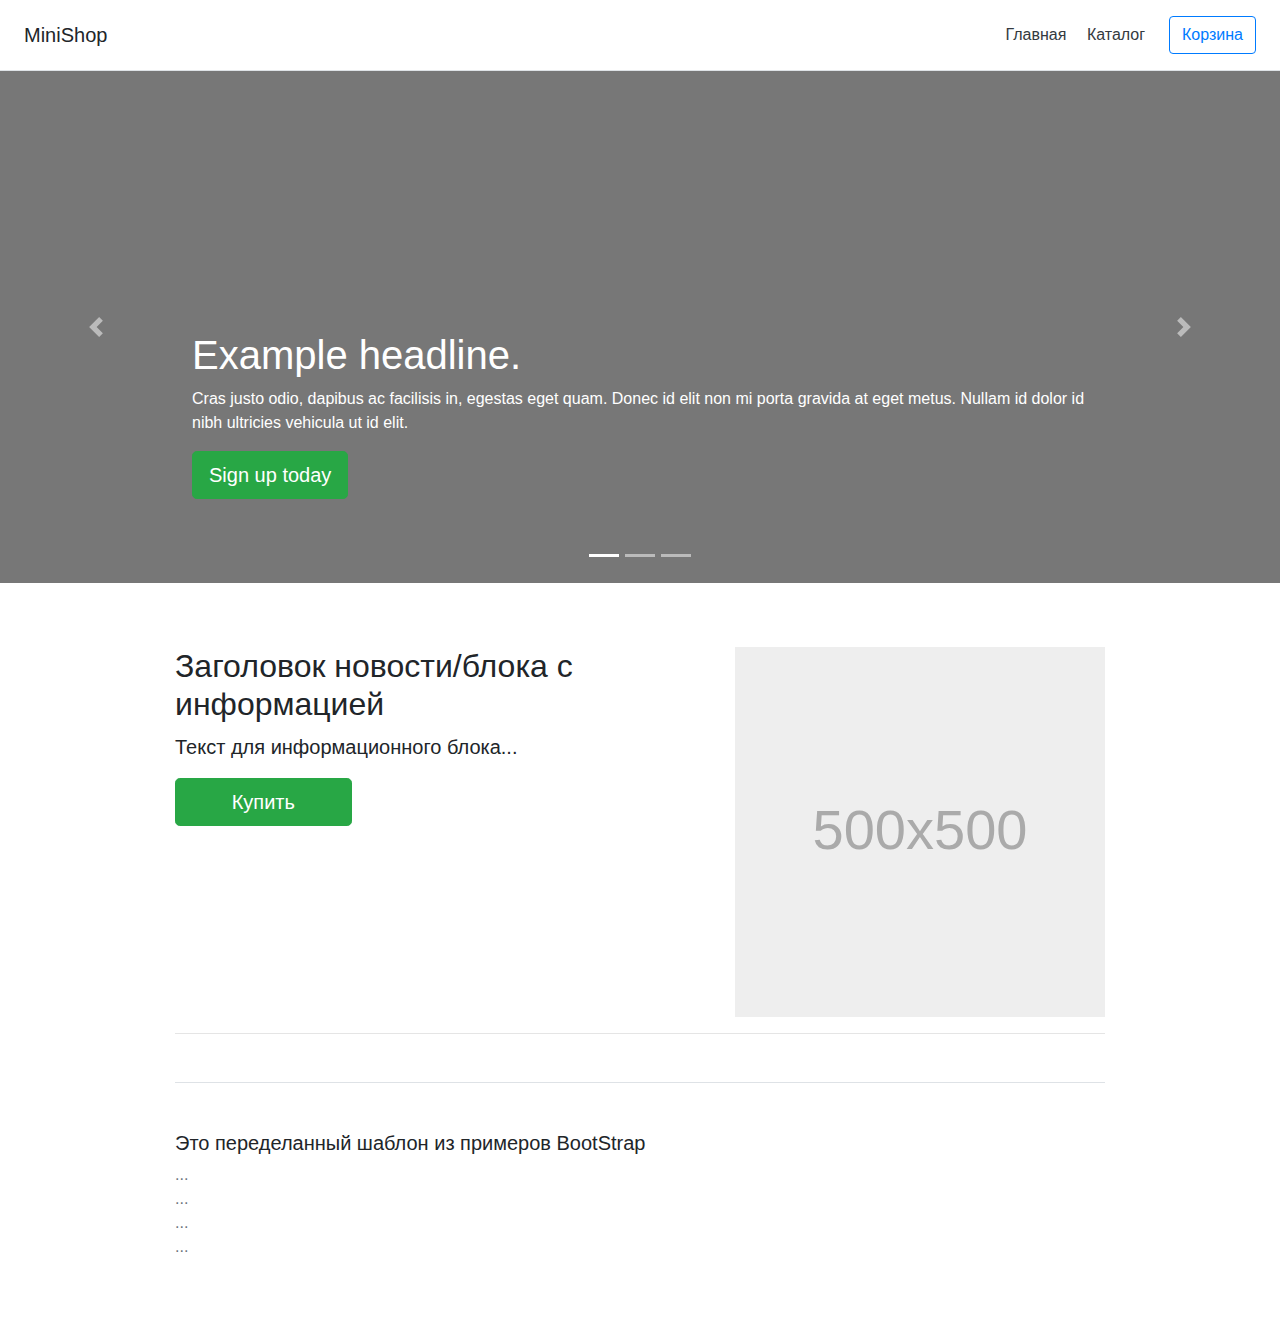
<file: index.html>
<!doctype html>
<html lang="ru">

<head>
    <meta charset="utf-8">
    <meta name="viewport" content="width=device-width, initial-scale=1, shrink-to-fit=no">
    <title>MiniShop · Bootstrap</title>

    <link rel="stylesheet" href="https://stackpath.bootstrapcdn.com/bootstrap/4.5.2/css/bootstrap.min.css" integrity="sha384-JcKb8q3iqJ61gNV9KGb8thSsNjpSL0n8PARn9HuZOnIxN0hoP+VmmDGMN5t9UJ0Z" crossorigin="anonymous">


    <link href="style.css" rel="stylesheet">
</head>

<body>
    <div class="d-flex flex-column flex-md-row align-items-center p-3 px-md-4 mb-3 bg-white border-bottom shadow-sm menu">
        <h5 class="my-0 mr-md-auto font-weight-normal">MiniShop</h5>
        <nav class="my-2 my-md-0 mr-md-3">
            <a class="p-2 text-dark" href="index.html">Главная</a>
            <a class="p-2 text-dark" href="catalog.html">Каталог</a>
        </nav>
        <a class="btn btn-outline-primary" href="cart.html">Корзина</a>
    </div>

    <main role="main">

        <div id="myCarousel" class="carousel slide" data-ride="carousel">
            <ol class="carousel-indicators">
                <li data-target="#myCarousel" data-slide-to="0" class="active"></li>
                <li data-target="#myCarousel" data-slide-to="1"></li>
                <li data-target="#myCarousel" data-slide-to="2"></li>
            </ol>
            <div class="carousel-inner">
                <div class="carousel-item active">
                    <svg class="bd-placeholder-img" width="100%" height="100%" xmlns="http://www.w3.org/2000/svg" preserveAspectRatio="xMidYMid slice" focusable="false" role="img"><rect width="100%" height="100%" fill="#777"/></svg>
                    <div class="container">
                        <div class="carousel-caption text-left">
                            <h1>Example headline.</h1>
                            <p>Cras justo odio, dapibus ac facilisis in, egestas eget quam. Donec id elit non mi porta gravida at eget metus. Nullam id dolor id nibh ultricies vehicula ut id elit.</p>
                            <p><a class="btn btn-lg btn-success" href="#" role="button">Sign up today</a></p>
                        </div>
                    </div>
                </div>
                <div class="carousel-item">
                    <svg class="bd-placeholder-img" width="100%" height="100%" xmlns="http://www.w3.org/2000/svg" preserveAspectRatio="xMidYMid slice" focusable="false" role="img"><rect width="100%" height="100%" fill="#777"/></svg>
                    <div class="container">
                        <div class="carousel-caption">
                            <h1>Another example headline.</h1>
                            <p>Cras justo odio, dapibus ac facilisis in, egestas eget quam. Donec id elit non mi porta gravida at eget metus. Nullam id dolor id nibh ultricies vehicula ut id elit.</p>
                            <p><a class="btn btn-lg btn-success" href="#" role="button">Learn more</a></p>
                        </div>
                    </div>
                </div>
                <div class="carousel-item">
                    <svg class="bd-placeholder-img" width="100%" height="100%" xmlns="http://www.w3.org/2000/svg" preserveAspectRatio="xMidYMid slice" focusable="false" role="img"><rect width="100%" height="100%" fill="#777"/></svg>
                    <div class="container">
                        <div class="carousel-caption text-right">
                            <h1>One more for good measure.</h1>
                            <p>Cras justo odio, dapibus ac facilisis in, egestas eget quam. Donec id elit non mi porta gravida at eget metus. Nullam id dolor id nibh ultricies vehicula ut id elit.</p>
                            <p><a class="btn btn-lg btn-success" href="#" role="button">Browse gallery</a></p>
                        </div>
                    </div>
                </div>
            </div>
            <a class="carousel-control-prev" href="#myCarousel" role="button" data-slide="prev">
                <span class="carousel-control-prev-icon" aria-hidden="true"></span>
                <span class="sr-only">Previous</span>
            </a>
            <a class="carousel-control-next" href="#myCarousel" role="button" data-slide="next">
                <span class="carousel-control-next-icon" aria-hidden="true"></span>
                <span class="sr-only">Next</span>
            </a>
        </div>


        <!-- Marketing messaging and featurettes
        ================================================== -->
        <!-- Wrap the rest of the page in another container to center all the content. -->

        <div class="container marketing">

            <div class="row featurette">
                <div class="col-md-7">
                    <h2 class="featurette-heading">Заголовок новости/блока с информацией</h2>
                    <p class="lead">Текст для информационного блока...</p>
                    <a class="btn btn-lg btn-success col-4" href="/catalog.html" role="button">Купить</a>
                </div>
                <div class="col-md-5">
                    <svg class="bd-placeholder-img bd-placeholder-img-lg featurette-image img-fluid mx-auto" width="500" height="500" xmlns="http://www.w3.org/2000/svg" preserveAspectRatio="xMidYMid slice" focusable="false" role="img" aria-label="Placeholder: 500x500"><title>Placeholder</title><rect width="100%" height="100%" fill="#eee"/><text x="50%" y="50%" fill="#aaa" dy=".3em">500x500</text></svg>
                </div>
            </div>

            <hr class="featurette-divider">


            <!-- /END THE FEATURETTES -->

            <footer class="pt-4 my-md-5 pt-md-5 border-top">
                <div class="row">
                    <div class="col-6 col-md">
                        <h5>Это переделанный шаблон из примеров BootStrap</h5>
                        <ul class="list-unstyled text-small">
                            <li><a class="text-muted" href="#">...</a></li>
                            <li><a class="text-muted" href="#">...</a></li>
                            <li><a class="text-muted" href="#">...</a></li>
                            <li><a class="text-muted" href="#">...</a></li>
                        </ul>
                    </div>
                </div>
            </footer>
        </div>
        <!-- /.container -->

        <script src="https://code.jquery.com/jquery-3.5.1.slim.min.js" integrity="sha384-DfXdz2htPH0lsSSs5nCTpuj/zy4C+OGpamoFVy38MVBnE+IbbVYUew+OrCXaRkfj" crossorigin="anonymous"></script>
        <script src="https://cdn.jsdelivr.net/npm/popper.js@1.16.1/dist/umd/popper.min.js" integrity="sha384-9/reFTGAW83EW2RDu2S0VKaIzap3H66lZH81PoYlFhbGU+6BZp6G7niu735Sk7lN" crossorigin="anonymous"></script>
        <script src="https://stackpath.bootstrapcdn.com/bootstrap/4.5.2/js/bootstrap.min.js" integrity="sha384-B4gt1jrGC7Jh4AgTPSdUtOBvfO8shuf57BaghqFfPlYxofvL8/KUEfYiJOMMV+rV" crossorigin="anonymous"></script>
</body>
</body>

</html>
</file>
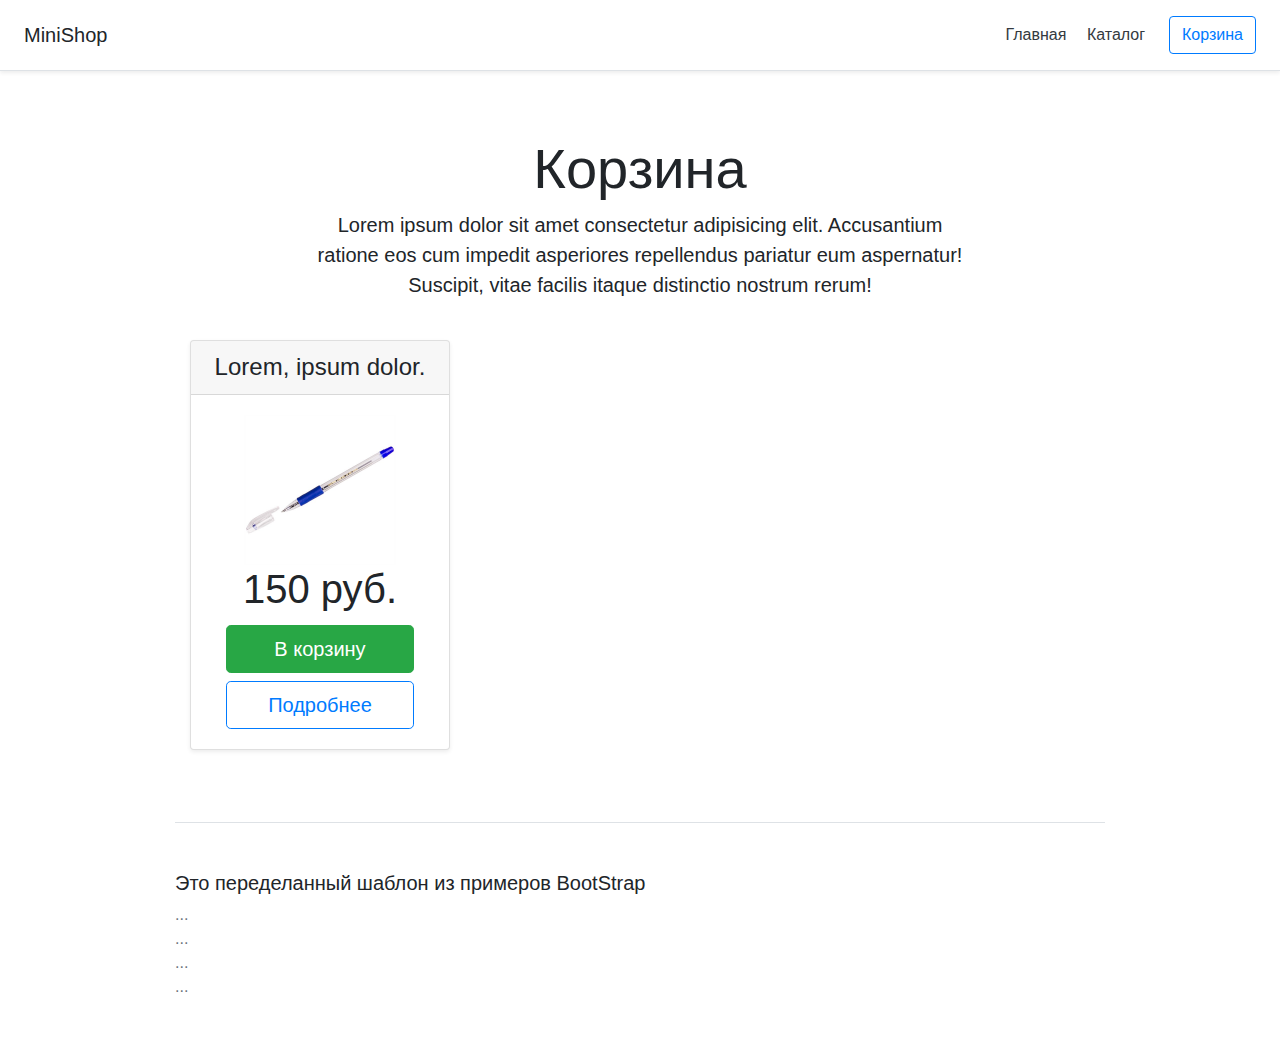
<file: catalog.html>
<!doctype html>
<html lang="ru">

<head>
    <meta charset="utf-8">
    <meta name="viewport" content="width=device-width, initial-scale=1, shrink-to-fit=no">
    <title>MiniShop · Bootstrap</title>

    <link rel="stylesheet" href="https://stackpath.bootstrapcdn.com/bootstrap/4.5.2/css/bootstrap.min.css" integrity="sha384-JcKb8q3iqJ61gNV9KGb8thSsNjpSL0n8PARn9HuZOnIxN0hoP+VmmDGMN5t9UJ0Z" crossorigin="anonymous">


    <link href="style.css" rel="stylesheet">
</head>

<body>
    <div class="d-flex flex-column flex-md-row align-items-center p-3 px-md-4 mb-3 bg-white border-bottom shadow-sm">
        <h5 class="my-0 mr-md-auto font-weight-normal">MiniShop</h5>
        <nav class="my-2 my-md-0 mr-md-3">
            <a class="p-2 text-dark" href="index.html">Главная</a>
            <a class="p-2 text-dark" href="catalog.html">Каталог</a>
        </nav>
        <a class="btn btn-outline-primary" href="cart.html">Корзина</a>
    </div>

    <div class="pricing-header px-3 py-3 pt-md-5 pb-md-4 mx-auto text-center">
        <h1 class="display-4">Корзина</h1>
        <p class="lead">Lorem ipsum dolor sit amet consectetur adipisicing elit. Accusantium ratione eos cum impedit asperiores repellendus pariatur eum aspernatur! Suscipit, vitae facilis itaque distinctio nostrum rerum!</p>
    </div>

    <div class="container">
        <div class="card-deck mb-3 text-center">

            <!-- 1 item -->
            <div class="col-4">
                <div class="card mb-4 shadow-sm">
                    <div class="card-header">
                        <h4 class="my-0 font-weight-normal">Lorem, ipsum dolor.</h4>
                    </div>
                    <div class="card-body">
                        <img src="./assets/img/img-001.jpg" alt="Картинка товара" class="mx-auto d-block item-img">
                        <h1 class="card-title pricing-card-title">150 руб.</h1>
                        <div class="col-12">
                            <a href="#" class="btn btn-lg btn-block btn-success">В корзину</a>
                            <a href="/single.html" class="btn btn-lg btn-block btn-outline-primary">Подробнее</a>
                        </div>
                    </div>
                </div>
            </div>

            <!--  -->
            <!--  -->
            <!--  -->


        </div>

        <footer class="pt-4 my-md-5 pt-md-5 border-top">
            <div class="row">
                <div class="col-6 col-md">
                    <h5>Это переделанный шаблон из примеров BootStrap</h5>
                    <ul class="list-unstyled text-small">
                        <li><a class="text-muted" href="#">...</a></li>
                        <li><a class="text-muted" href="#">...</a></li>
                        <li><a class="text-muted" href="#">...</a></li>
                        <li><a class="text-muted" href="#">...</a></li>
                    </ul>
                </div>
            </div>
        </footer>
    </div>
    <!-- /.container -->

    <script src="https://code.jquery.com/jquery-3.5.1.slim.min.js" integrity="sha384-DfXdz2htPH0lsSSs5nCTpuj/zy4C+OGpamoFVy38MVBnE+IbbVYUew+OrCXaRkfj" crossorigin="anonymous"></script>
    <script src="https://cdn.jsdelivr.net/npm/popper.js@1.16.1/dist/umd/popper.min.js" integrity="sha384-9/reFTGAW83EW2RDu2S0VKaIzap3H66lZH81PoYlFhbGU+6BZp6G7niu735Sk7lN" crossorigin="anonymous"></script>
    <script src="https://stackpath.bootstrapcdn.com/bootstrap/4.5.2/js/bootstrap.min.js" integrity="sha384-B4gt1jrGC7Jh4AgTPSdUtOBvfO8shuf57BaghqFfPlYxofvL8/KUEfYiJOMMV+rV" crossorigin="anonymous"></script>
</body>

</html>
</file>
<file: style.css>
/* catalog.html */

.bd-placeholder-img {
    font-size: 1.125rem;
    text-anchor: middle;
    -webkit-user-select: none;
    -moz-user-select: none;
    -ms-user-select: none;
    user-select: none;
}

@media (min-width: 768px) {
    .bd-placeholder-img-lg {
        font-size: 3.5rem;
    }
}

html {
    font-size: 14px;
}

@media (min-width: 768px) {
    html {
        font-size: 16px;
    }
}

.container {
    max-width: 960px;
}

.pricing-header {
    max-width: 700px;
}

.card-deck .card {
    min-width: 220px;
}

.item-img {
    max-width: 200px;
}


/* index.html */

.menu {
    margin-bottom: 0!important;
}

.bd-placeholder-img {
    font-size: 1.125rem;
    text-anchor: middle;
    -webkit-user-select: none;
    -moz-user-select: none;
    -ms-user-select: none;
    user-select: none;
}

@media (min-width: 768px) {
    .bd-placeholder-img-lg {
        font-size: 3.5rem;
    }
}


/* Carousel base class */

.carousel {
    margin-bottom: 4rem;
}


/* Since positioning the image, we need to help out the caption */

.carousel-caption {
    bottom: 3rem;
    z-index: 10;
}


/* Declare heights because of positioning of img element */

.carousel-item {
    height: 32rem;
}

.carousel-item>img {
    position: absolute;
    top: 0;
    left: 0;
    min-width: 100%;
    height: 32rem;
}
</file>
